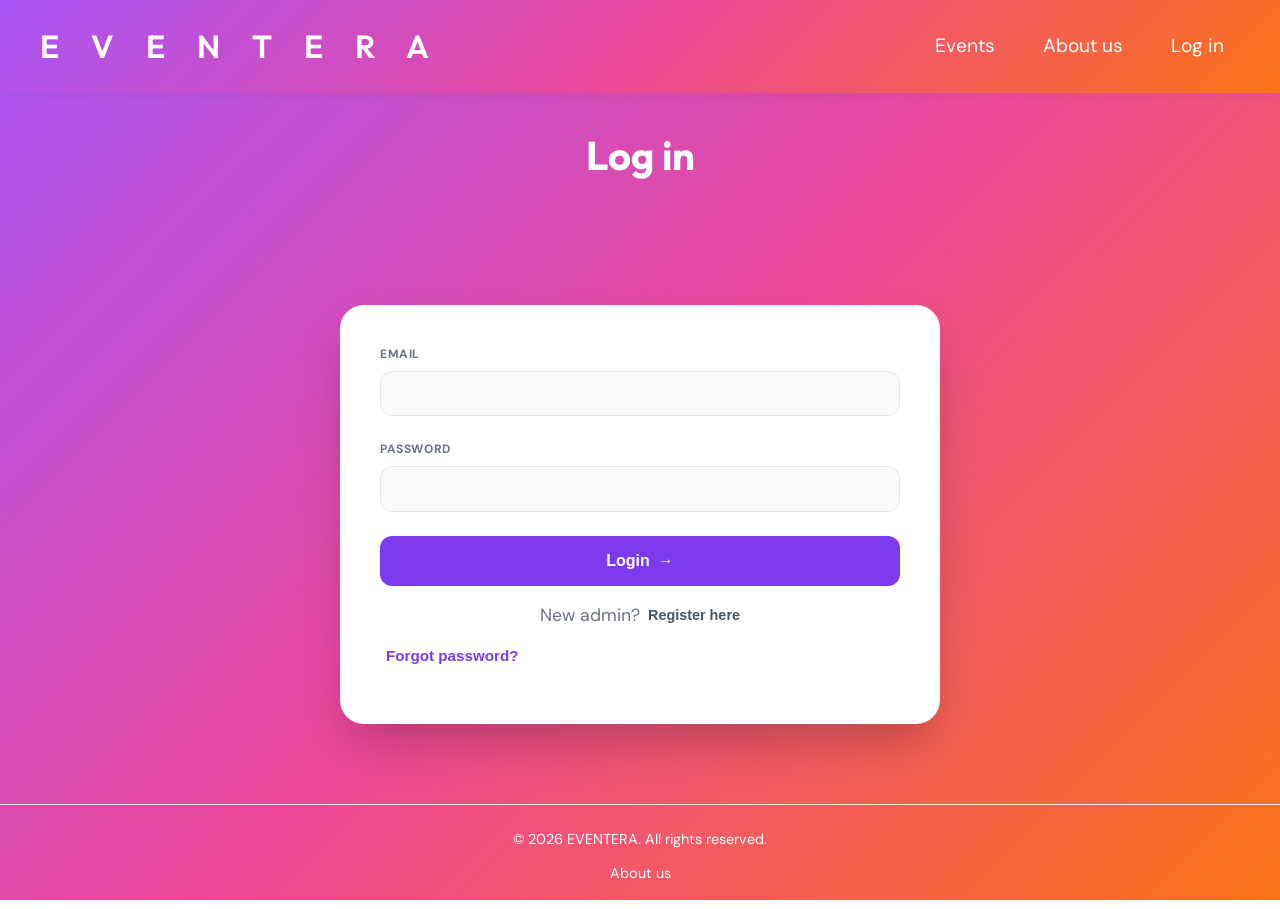
<file: admin.html>
<!DOCTYPE html>
<html lang="en">
  <head>
    <meta charset="UTF-8" />
    <meta name="viewport" content="width=device-width, initial-scale=1.0" />
    <title>Admin - Eventera</title>
    <link rel="stylesheet" href="style.css" />
    <link rel="stylesheet" href="admin.css" />
    <script type="module" src="./src/scripts/nav.js"></script>
    <link rel="stylesheet" href="https://fonts.googleapis.com/css2?family=Material+Symbols+Outlined:opsz,wght,FILL,GRAD@20..48,100..700,0..1,-50..200&icon_names=arrow_drop_down,delete,edit,keyboard_arrow_left,keyboard_arrow_right" />
    <link rel="apple-touch-icon" sizes="180x180" href="favicon/apple-touch-icon.png">
    <link rel="icon" type="image/png" sizes="32x32" href="favicon/favicon-32x32.png">
    <link rel="icon" type="image/png" sizes="16x16" href="favicon/favicon-16x16.png">
    <link rel="manifest" href="favicon/site.webmanifest">
  </head>
  <body>

    <header class="site-header">
  <nav>

    <a href="index.html" class="logo">EVENTERA</a>

    <div class="navigation">
      <!-- checkbox -->
      <input type="checkbox" id="menu-toggle" class="menu-toggle" aria-controls="main-menu">

      <!-- burger -->
      <label for="menu-toggle" class="burger" aria-label="navigation">
  <span></span>
  <span></span>
  <span></span>
</label>


      <!-- meny -->
        <ul class="nav-links" id="main-menu">
    <li><a href="events.html">Events</a></li>
    <li><a href="about.html" class="active">About us</a></li>
    <li class="nav-login-link"><a href="register.html">Log in</a></li>
    <li class="nav-myprofile-link"><a href="my-profile.html">My Profile</a></li>
    <li class="nav-admin-link"><a href="admin.html">Admin</a></li>
    <li class="nav-logout-link" style="display: none;"><a href="#">Log out</a></li>
</ul>
    </div>

  </nav>
</header>
    
    
    <main class="admin-main">
      <h1>Admin</h1>
      <div class="admin-main-sections">
        <div class="admin-left-section">

          <div class="create-event">
            <h2>Create Event</h2>
            <form id="createEventForm" class="admin-form">
              <div class="admin-form-row">
                <label for="title">Title</label>
                <input type="text" id="title" required />
              </div>
              <div class="admin-form-row">
                <label for="price">Price</label>
                <input type="number" id="price" step="0.01" min="0" required />
              </div>
              <div class="admin-form-row">
                <label for="total-spots">Total Spots</label>
                <input type="number" id="total-spots" min="0" required />
              </div>
              <div class="admin-form-row">
                <label for="location">Location</label>
                <input type="text" id="location" required />
              </div>
              <div class="admin-form-row">
                <label for="date">Date</label>
                <input type="date" id="date" required />
              </div>
              <div class="admin-form-row">
                <label for="category">Category</label>
                <input type="text" id="category" required />
              </div>
              <div class="admin-form-row">
                <label for="description">Description</label>
                <input type="text" id="description" required />
              </div>
              <div class="admin-form-row">
                <label for="image">Image</label>
                <input type="url" id="image" required />
              </div>
              <button type="submit">Create Event</button>
            </form>
          </div>
        
        <div class="admin-event-list">
            <h2>Events</h2>
            <div class="filter-search">
              <div class="filter-dropdown">
                <div class="filter-dropdown-selected" tabindex="0">Sort by category<span class="material-symbols-outlined">arrow_drop_down</span></div>
                <ul class="filter-dropdown-options">
                  <li class="dropdown-option" data-value="">All categories</li>
                </ul>
              </div>
              <div class="search-tooltip">
                
                <input type="text" id="search-input" placeholder="Search events"/>
                <span class="tooltip-text">Search by title, description or location</span>
              </div>
            </div>
            <div id="admin-event-cards-container" class="admin-event-cards"></div>
          </div>

        </div>

        <div class="admin-right-section">  
          
          <div class="event-calendar-box">
            <h2>Calendar</h2>
            <div class="event-calendar">
                <div class="calendar-header">
                  <button id="previous-month" class="previous-btn"><span class="material-symbols-outlined">keyboard_arrow_left</span></button>
                  <div id="month-year"></div>
                  <button id="next-month" class="next-btn"><span class="material-symbols-outlined">keyboard_arrow_right</span></button>
                </div>
                <div class="weekdays">
                  <div>Mon</div>
                  <div>Tue</div>
                  <div>Wed</div>
                  <div>Thu</div>
                  <div>Fri</div>
                  <div>Sat</div>
                  <div>Sun</div>
                </div>
                <div id="days"></div>
              </div>
          </div>
          
          <div class="recent-events-box">
            <h2>Recent Events</h2>
            <div id="recent-events"></div>
            </div>
          </div>
          
        </div>
      </div>
    </main>

    <footer class="site-footer">
      <div class="footer-content">
        <p>&copy; 2026 EVENTERA. All rights reserved.</p>
        <div class="footer-links">
          <a href="/about.html">About us</a>
        </div>
      </div>
    </footer>

    <script type="module" src="./src/scripts/admin.js"></script>
  </body>
</html>
</file>
<file: style.css>
@import url("https://fonts.googleapis.com/css2?family=DM+Sans:ital,opsz,wght@0,9..40,400;0,9..40,500;0,9..40,600;0,9..40,700;1,9..40,400&family=Outfit:wght@400;500;600;700&display=swap");

:root {
  --font-heading: "Outfit", system-ui, sans-serif;
  --font-body: "DM Sans", system-ui, sans-serif;
  --color-primary: #2d5a3d;
  --color-border: #e5e0d8;
  --shadow-sm: 0 2px 8px rgba(45, 90, 61, 0.06);
  --shadow-md: 0 4px 16px rgba(45, 90, 61, 0.08);
}

* {
  box-sizing: border-box;
}

body {
  margin: 0;
  min-width: 320px;
  min-height: 100vh;
  font-family: var(--font-body);
  background: linear-gradient(135deg, #a855f7 0%, #ec4899 50%, #f97316 100%);
  line-height: 1.5;
}

/* Header */
.site-header {
  padding: 1rem 2rem;
  box-shadow: var(--shadow-sm);
  position: sticky;
  top: 0;
  z-index: 100;
  background: linear-gradient(135deg, #a855f7 0%, #ec4899 50%, #f97316 100%);

}

.site-header nav {
  display: flex;
  justify-content: space-between;
  align-items: center;
  max-width: 1200px;
  margin: 0 auto;
  position: relative;
}

.logo {
  font-family: var(--font-heading);
  font-size: 2rem;
  font-weight: 600;
  color: white;
  text-decoration: none;
  letter-spacing: 1em;
  transition: color 0.2s ease;
  z-index: 110;
}

.logo:hover {
  color: rgb(152, 79, 236);
  opacity: 80%;
}



/* Nav links — desktop */
.menu-toggle {
  position: absolute;
  opacity: 0;
  pointer-events: none;
  width: 0;
  height: 0;
}

.navigation {
  position: relative;
  display: flex;
  align-items: center;
}

/* Burger-knapp */
.burger {
  display: none;
  flex-direction: column;
  justify-content: center;
  align-items: center;
  gap: 6px;
  background: transparent;
  border: none;
  cursor: pointer;
  padding: 0.4rem;
  z-index: 110;
  width: 40px;
  height: 40px;
}

.burger span {
  display: block;
  width: 26px;
  height: 2.5px;
  background: white;
  border-radius: 4px;
  transition: transform 0.3s ease, opacity 0.3s ease;
  pointer-events: none;
}

/* X-animation när menyn är öppen */
.menu-toggle:checked + .burger span:nth-child(1) {
  transform: translateY(8.5px) rotate(45deg);
}
.menu-toggle:checked + .burger span:nth-child(2) {
  opacity: 0;
  transform: scaleX(0);
}
.menu-toggle:checked + .burger span:nth-child(3) {
  transform: translateY(-8.5px) rotate(-45deg);
}

/* Desktop-meny */
.nav-links {
  list-style: none;
  display: flex;
  gap: 3rem;
  margin: 0;
  padding: 1rem;
}

.nav-links a {
  text-decoration: none;
  color: white;
  font-size: 1.2rem;
  transition: opacity 0.2s ease;
}

.nav-links a:hover {
  opacity: 0.75;
  color: rgb(152, 79, 236);
}


/* MOBIL */
@media (max-width: 768px) {

  .logo {
    font-size: 1.4rem;
    letter-spacing: 0.3em;
  }

  .burger {
    display: flex; 
  }

  .site-header {
    min-height: 73px;
  }

  .nav-links {
    position: fixed;
    top: 73px;
    left: 0;
    width: 100%;
    max-height: 0;
    overflow: hidden;
    visibility: hidden;
    clip-path: inset(0 0 100% 0);
    flex-direction: column;
    gap: 0;
    padding: 0;
    background: linear-gradient(160deg, #a855f7, #ec4899, #f97316);
    transition: max-height 0.4s ease;
    z-index: 999;
  }

  .nav-links li a {
    display: block;
    padding: 1.2rem;
    text-align: center;
    color: white;
    font-size: 1.1rem;
    border-bottom: 1px solid rgba(255, 255, 255, 0.2);
  }

  /* Öppna menyn */
  .menu-toggle:checked ~ .burger ~ .nav-links {
    max-height: 500px;
    visibility: visible;
    clip-path: inset(0 0 0 0);    
    transition: max-height 0.4s ease,
    clip-path 0.4s ease,
    visibility 0s linear 0s; 
  }
}


/* Main Content */
.main-content {
  padding: 2.5rem 2rem;
  width: 100%;
  max-width: 100%;
  max-width: 1200px;
  margin: 0 auto;
}

.main-content h1 {
  font-family: var(--font-heading);
  font-size: 2rem;
  font-weight: 600;
  color: white;
  margin: 0 0 1.5rem 0;
  letter-spacing: -0.02em;
}


.hero {
  width: 100%;
  min-height: 60vh;
  display: flex;
  flex-direction: column;
  align-items: center;
  justify-content: center;
  text-align: center;
  padding: 5rem 2rem;
  background-image: linear-gradient(
      rgba(0, 0, 0, 0.5),
      rgba(0, 0, 0, 0.4)
    ),
    url("public/hakim.png");
  background-size: cover;
  background-position: center;
  color: #fff;
}



.hero h1 {
  font-family: var(--font-heading);
  font-size: 3rem;
  font-weight: 600;
  margin: 0 0 0.5rem 0;
  letter-spacing: -0.02em;
  color: #fff;
  text-shadow: 0 1px 3px rgba(0, 0, 0, 0.3);
}

.hero p {
  margin: 0;
  font-size: 1.35rem;
  color: rgba(255, 255, 255, 0.95);
  text-shadow: 0 1px 2px rgba(0, 0, 0, 0.25);
}



/* Footer */
.site-footer {
  padding: 1.5rem 2rem;
  margin-top: 3rem;
  border-top: 1px solid var(--color-border);
  color: white;
}

.footer-content {
  max-width: 1200px;
  margin: 0 auto;
  text-align: center;
}

.footer-content p {
  margin: 0 0 0.75rem 0;
  font-size: 0.9rem;
}

.footer-links {
  display: flex;
  gap: 1.5rem;
  justify-content: center;
}

.footer-links a {
  text-decoration: none;
  color: white;
  font-size: 0.9rem;
  transition: color 0.2s ease;
}

.footer-links a:hover {
  color: var(--color-primary);
}

#logga {
  width: 22rem;
  height: 8rem;
  margin: 0;
  padding: 0;
}

#events {
  display: grid;
  grid-template-columns: repeat(auto-fill, minmax(320px, 1fr));
  gap: 2rem;
  align-items: start;
}


.nav-links li {
  display: flex;
  align-items: center;
}

.nav-logout-link {
  background: transparent;
  color: white;
  padding: 0.3rem 0.75rem;
  border: 2px solid white;
  border-radius: 15px;
  cursor: pointer;
  font-size: 1.2rem;
  font-family: "DM Sans", system-ui, sans-serif;
  text-decoration: none;
  line-height: 1.5;
  display: inline-flex;
  align-items: center;
}

.nav-logout-link:hover {
  opacity: 0.75;
  color: rgb(246, 129, 79);
  border-color: rgb(171, 79, 246);
  background-color: white;
}
</file>
<file: admin.css>
/* Admin*/
.logout-btn {
  background: transparent;
  color: white;
  width: 10%;
  padding: 0.4rem;
  border: 2px solid white;
  border-radius: 15px;
  cursor: pointer;
  font-size: 1.2rem;
  font-family: "DM Sans", system-ui, sans-serif;
}

.logout-btn:hover {
  background: white;
  color: #5b21b6;
}
.admin-main {
  display: flex;
  flex-direction: column;
  gap: 1rem;
  align-items: center;
  justify-content: center;
}

.admin-main-sections {
  gap: 50px;
  display: grid;
  grid-template-columns: repeat(auto-fit, minmax(300px, 1fr));
  max-width: 1400px;
  margin: 0 auto;
  padding: 0 2rem;
}

h1 {
  font-family: var(--font-heading);
  font-size: 2.1rem;
  font-weight: 600;
  color: white;
  letter-spacing: -0.02em;
  width: 100%;
  max-width: 1400px;
  margin: 0 auto;
  padding: 1rem 5.4rem;
}

.admin-main h2 {
  margin: 2rem 0 1rem 0;
  font-size: 1.25rem;
  text-align: center;
}

.create-event, .event-calendar-box, .recent-events-box {
  background: white;
  border-radius: 20px;
  box-shadow: var(--shadow-md);
  overflow: hidden;
  height: fit-content;
}

/* Admin form - Create events  */

.create-event {
  width: 100%;
  grid-column: 1;
}

.admin-form {
  display: flex;
  flex-direction: column;
  padding: 1.5rem;
  margin-bottom: 1rem;
}

.admin-form-row {
  margin-bottom: 0.7rem;
}

.admin-form-row label {
  display: block;
  margin-bottom: 0.25rem;
  font-weight: 500;
}

.admin-form-row input {
  width: 100%;
  padding: 0.65rem 0.75rem;
  border-radius: 10px;
  border: 1px solid #d1d5db;
  margin-bottom: 0.75rem;
  font-size: 0.9rem;
  font-family: "DM Sans", system-ui, sans-serif;
}

.admin-form-row input:focus {
  outline: none;
  border-color: #7c3aed;
}

.admin-form button {
  background: #7c3aed;
  color: white;
  width: 98%;
  margin: 0.8rem;
  padding: 1rem;
  border-radius: 15px;
  border: none;
  cursor: pointer;
  font-size: 0.9rem;
  font-weight: 600;
  align-self: center;
  font-family: "DM Sans", system-ui, sans-serif;
}

.admin-form button:hover {
  background: rgb(170, 101, 249);
}

.admin-left-section {
  display: contents;
}

.admin-right-section {
  display: flex;
  flex-direction: column;
  gap: 50px;
  grid-column: 3;
}


/* Event-lista och modal pop-up */
.admin-event-list {
  width: 100%;
  text-align: center;
  padding: 1.5rem;
  min-height: 960px;
  max-height: 1000px;
  background: white;
  border-radius: 20px;
  box-shadow: var(--shadow-md);
  height: fit-content;
  overflow: hidden;
  grid-column: 2;
}

.filter-search {
  display: flex;
  justify-content: space-between;
  margin-bottom: 1rem;
  overflow: visible;
}

.filter-dropdown {
  position: relative;
  cursor: pointer;
  width: 50%;
}

.filter-dropdown-selected {
  border: 1px solid #5b21b6;
  border-radius: 4px;
  padding: 0.2rem 0.3rem;
  background-color: white;
  display: flex;
  justify-content: center;
  font-size: 0.9rem;
}

.filter-dropdown-options {
  display: none;
  position: absolute;
  top: 100%;
  border: 1px solid #5b21b6;
  border-radius: 4px;
  background-color: white;
  padding: 0;
  list-style: none;
  margin: 0;
  z-index: 100;
  cursor: pointer;
  width: 100%;
}

.filter-dropdown-options.open {
  display: block;
}

.filter-dropdown-options li {
  padding: 4px;
}

.filter-dropdown-options li:hover {
  background-color: rgba(117, 116, 116, 0.2);
}

#search-input {
  width: 90%;
  padding: 0.34rem 0.4rem;
  border-radius: 4px;
  border: 1px solid #5b21b6;
  font-size: 0.9rem;
  font-family: "DM Sans", system-ui, sans-serif;
  margin-left: 16px;
}

#search-input:focus {
  outline: none;
  border-color: #5b21b6;
}

.search-tooltip {
  position: relative;
}

.tooltip-text {
  position: absolute;
  top: 100%;
  left: 0;
  z-index: 10;
  background-color: #FFFFFF;
  padding: 0.2rem;
  border: 1px solid #7c3aed;
  border-radius: 4px;
  opacity: 0;
  transition: opacity 1s;
  pointer-events: none;
  /* white-space: nowrap; */
}

.search-tooltip:hover .tooltip-text {
  display: block;
  opacity: 1;
}


.admin-event-cards {
  display: flex;
  flex-direction: column;
  gap: 2rem;
  max-height: 780px;
  overflow-y: auto;
  background: linear-gradient(
    white 30%,
    rgba(255, 255, 255, 0)
  ) center top,

  linear-gradient(
    rgba(255, 255, 255, 0),
    white 70%
  ) center bottom,

  radial-gradient(
    farthest-side at 50% 0,
    rgba(0, 0, 0, 0.2),
    rgba(0, 0, 0, 0)
  ) center top,

  radial-gradient(
    farthest-side at 50% 100%,
    rgba(0, 0, 0, 0.2),
    rgba(0, 0, 0, 0)
  ) center bottom;

  background-repeat: no-repeat;
  background-size: 100% 40px, 100% 40px, 100% 14px, 100% 14px;
  background-attachment: local, local, scroll, scroll;
}

.admin-event-card {
  border: 2px solid #e5e7eb;
  border-radius: 10px;
  box-shadow: var(--shadow-md);
}

.admin-event-card.past-event {
  opacity: 0.5;
  background: #f9fafb;
}

.admin-event-card.past-event p {
  color: #6b7280;
}

.past-badge {
  font-size: 0.7rem;
  background: #e5e7eb;
  color: #6b7280;
  padding: 2px 6px;
  border-radius: 10px;
  font-weight: 500;
}

.admin-event-card p {
  font-weight: 600;
  font-size: 1.1rem;
}

.event-details-btn, .modal-close-btn, .modal-save-btn {
  background: #7c3aed;
  color: white;
  width: 20%;
  margin: 0.8rem;
  padding: 0.4rem;
  border-radius: 15px;
  border: none;
  cursor: pointer;
  font-size: 0.9rem;
  font-weight: 600;
  font-family: "DM Sans", system-ui, sans-serif;
}

.event-details-btn:hover, .modal-close-btn:hover, .modal-save-btn:hover {
  background: rgb(170, 101, 249);
}

.show-more-btn {
  background: #7c3aed;
  color: white;
  width: 100%;
  padding: 0.8rem;
  border-radius: 15px;
  border: none;
  cursor: pointer;
  font-size: 0.9rem;
  font-weight: 600;
  font-family: "DM Sans", system-ui, sans-serif;
  margin-top: 1rem;
}

.show-more-btn:hover {
  background: #5b21b6;
}

.delete-event-btn {
  display: flex;
  justify-content: center;
  align-items: center;
  gap: 6px;
  background: transparent;
  color: #000000;
  width: 20%;
  margin: 0.8rem;
  padding: 0.4rem;
  border-radius: 15px;
  border: 2px solid #000000;
  cursor: pointer;
  font-size: 0.9rem;
  font-weight: 600;
  font-family: "DM Sans", system-ui, sans-serif;
}

.delete-event-btn:hover {
  background-color: rgba(117, 116, 116, 0.2);
}

.edit-field-btn {
  cursor: pointer;
  border: none;
  background-color: transparent;
}

#event-modal {
  background-color: rgba(117, 116, 116, 0.2);
  display: none;
  position: fixed;
  left: 0;
  top: 0;
  width: 100%;
  height: 100%;
}

#event-modal.show {
  display: flex;
  align-items: flex-start;
  justify-content: center;
}

.modal-box {
  display: flex;
  flex-direction: column;
  gap: 10px;
  background-color: #ffffff;
  width: 90%;
  position: relative;
  max-width: 800px;
  margin: 100px auto;
  padding: 10px;
  border-radius: 8px;
  box-shadow: 2px 4px 8px rgba(0, 0, 0, 0.6);
  max-height: 680px;
  overflow-y: auto;
}

.modal-box textarea {
  width: 100%;
  padding: 0.4rem 0.5rem;
  border-radius: 10px;
  border: 1px solid #d1d5db;
  font-size: 0.9rem;
  font-family: var(--font-body);
  resize: none;
  overflow: hidden;
}

.modal-box textarea:focus {
  outline: none;
  border-color: #7c3aed;
}

.modal-content {
  display: flex;
  justify-content: space-between;
  padding: 1rem;
  gap: 20px;
}

.modal-field {
  display: flex;
  gap: 6px;
  align-items: center;
  max-width: 340px;
}

.url-field {
  max-width: 200px;
  overflow: hidden;
  text-overflow: ellipsis;
  white-space: nowrap;
}

.modal-field input[type='date'] {
  width: 100%;
  padding: 0.65rem 0.75rem;
  border-radius: 10px;
  border: 1px solid #d1d5db;
  font-size: 0.9rem;
  font-family: var(--font-body);
  resize: none;
  overflow: hidden;
}

.modal-field input[type='date']:focus {
  outline: none;
  border-color: #7c3aed;
}

.modal.field:focus-within {
  background: #faf5ff;
  border-radius: 6px;
}

.read-more-btn {
  background: transparent;
  color: #000000;
  width: auto;
  margin: 0.8rem;
  border-radius: 8px;
  border: 1px solid black;
  cursor: pointer;
  font-size: 0.9rem;
  font-weight: 600;
  font-family: "DM Sans", system-ui, sans-serif;
}

.read-more-btn:hover {
  background-color: rgba(117, 116, 116, 0.2);
}

.modal-footer {
  display: flex;
  justify-content: space-between;
}

.modal-footer p {
  margin: 0;
}

.left-modal {
  display: flex;
  flex-direction: column;
  gap: 10px;
}

.right-modal {
  display: flex; 
}

.bookings-panel {
  display: flex;
  flex-direction: column;
  border-radius: 10px;
  border: 2px solid #e5e7eb;
  padding: 1rem;
  align-items: center;
  overflow-y: auto;
  max-height: 500px;
  gap: 10px;
}

.booking-item {
  border-top: 1px solid #e5e7eb;
}

.booking-item p {
  margin: 0;
}

.remove-booking-btn {
  display: flex;
  justify-content: center;
  align-items: center;
  gap: 6px;
  background: transparent;
  color: #000000;
  width: 72%;
  margin: 0.8rem;
  padding: 0.2rem;
  border-radius: 15px;
  border: 2px solid #000000;
  cursor: pointer;
  font-size: 0.9rem;
  font-weight: 600;
  font-family: "DM Sans", system-ui, sans-serif;
}

.remove-booking-btn:hover {
  background-color: rgba(117, 116, 116, 0.2);

}


/* Calendar */
.event-calendar-box {
  display: flex;
  width: 100%;
  text-align: center;
  flex-direction: column;
  align-items: center;
}

.event-calendar {
  overflow: hidden;
  width: 300px;
  padding: 10px;
  box-sizing: border-box;
}

.calendar-header {
  display: flex;
  justify-content: space-between;
  align-items: center;
  padding: 10px;
}

.event-calendar button {
  cursor: pointer;
  border: none;
  background-color: transparent;
}

#month-year {
  font-weight: 600;
}

.weekdays, #days {
  display: grid;
  grid-template-columns:repeat(7, 1fr);
  gap: 10px;
  width: 100%;
}

/* .weekdays div {
  
} */

#days {
  margin: 6px 0 6px 0;
}

#days div, .weekdays div {
  display: flex;
  align-items: center;
  justify-content: center;
  box-sizing: border-box;
}

#days div {
  aspect-ratio: 1;
  position: relative;
}

#days div:hover {
  background-color: rgba(117, 116, 116, 0.2);
  cursor: pointer;
  border-radius: 4px;
}

#days div.selected {
  border: 1px solid rgba(0, 0, 0, 0.5);
  border-radius: 4px;
}

.has-event::after {
  content: '';
  width: 5px;
  height: 5px;
  border-radius: 50%;
  background-color:#7c3aed;
  position: absolute;
  bottom: 3px;
  left: 50%;
  transform: translateX(-50%);
}

.current-date {
  /* background-color: rgba(117, 116, 116, 0.2); */
  background: linear-gradient(135deg, #a855f7 0%, #ec4899 50%, #f97316 100%);
  border-radius: 4px;
}

.other-month {
  opacity: 0.3;
}

#day-events-panel {
  max-height: 0;
  opacity: 0;
  border-top: 1px solid #e5e7eb;
  overflow: hidden;
  transition: max-height 0.3s ease, opacity 0.25s ease;
}

#day-events-panel.open {
  max-height: 400px;
  opacity: 1;
  overflow-y: scroll;
}

.day-event-item {
  position: relative;
  padding-left: 14px;
}

.day-event-item::before {
  content: '';
  position: absolute;
  left: 0;
  top: 0;
  bottom: 0;
  width: 3px;
  background: linear-gradient(135deg, #a855f7 0%, #ec4899 50%, #f97316 100%);
  border-radius: 2px;
}

/* Recent Events - Event History */
.recent-events-box {
  width: 100%;
  text-align: center;
}

.recent-event-item {
  border-top: 1px solid #e5e7eb;
}


/* Message box */
.message-box-overlay {
  position: fixed;
  inset: 0;
  background-color: rgba(0, 0, 0, 0.5);
  display: flex;
  align-items: center;
  justify-content: center;
  /* z-index: 1000; */
}

.message-box {
  background-color: #FFFFFF;
  display: flex;
  flex-direction: column;
  align-items: center;
  border-radius: 10px;
  padding: 2rem;
  box-shadow: 2px 4px 10px rgba(0, 0, 0, 0.2);
  gap: 10px;
}

.message-box-btns {
  display: flex;
  justify-content: space-evenly;
}

.confirm-btn {
  background: #7c3aed;
  color: white;
  width: 50%;
  margin: 0.8rem;
  padding: 1rem;
  border-radius: 15px;
  border: none;
  cursor: pointer;
  font-size: 0.9rem;
  font-weight: 600;
  font-family: "DM Sans", system-ui, sans-serif;
}

.confirm-btn:hover {
  background: #5b21b6;
}

.cancel-btn {
  background-color: rgba(0, 0, 0, 0.5);
  color: rgb(0, 0, 0);
  width: 50%;
  margin: 0.8rem;
  padding: 0.8rem;
  border-radius: 15px;
  border: none;
  cursor: pointer;
  font-size: 0.9rem;
  font-weight: 600;
  font-family: "DM Sans", system-ui, sans-serif;
}

.cancel-btn:hover {
  background-color: rgba(0, 0, 0, 0.6);
}

.ok-btn {
  background: #7c3aed;
  color: white;
  width: 50%;
  margin: 0.8rem;
  padding: 1rem;
  border-radius: 15px;
  border: none;
  cursor: pointer;
  font-size: 0.9rem;
  font-weight: 600;
  font-family: "DM Sans", system-ui, sans-serif;
}

.ok-btn:hover {
  background: #5b21b6;
}


/* Responsive */
@media (max-width: 768px) {
  .admin-main-sections {
    grid-template-columns: 1fr;
    padding: 0 1rem;
  }

  .admin-right-section, .create-event, .admin-event-list {
    grid-column: 1;
  }

  .admin-event-cards {
    overflow-y: visible;
    max-height: none;
  }

  .admin-event-list {
    overflow: visible;
    max-height: none;
  }

  .filter-dropdown {
    width: 64%;
  }

  #event-modal.show {
    align-items: flex-start;
  }

  .modal-box {
    width: 100%;
    margin: 0;
    border-radius: 0;
    padding: 90px 0 0 0;
    
  }

  .modal-content {
    flex-direction: column;
  }

  .left-modal, .right-modal {
    width: 100%
  }

  .delete-event-btn {
    width: 50%;
  }

  .modal-footer {
    position: sticky;
    bottom: 0;
    background: white;
    padding: 1rem;
    box-shadow: 0 -2px 10px rgba(0,0,0,0.1);
    z-index: 10;
  }

  .modal-content {
    flex-direction: column;
  }

  .logout-btn {
    width: 16%;
  }

  h1 {
    padding-left: 2rem;
  }
}
</file>
<file: register.css>
body {
    margin: 0;
    font-family: var(--font-body); 
    background: linear-gradient(135deg, #a855f7 0%, #ec4899 50%, #f97316 100%);
    background-attachment: fixed;
    min-height: 100vh;
    display: flex;
    flex-direction: column;
}

.main-content {
    flex: 1;
    display: flex;
    flex-direction: column;
    align-items: center;
    justify-content: center;
    padding: 2rem;
}

.badge-top {
    background: rgba(255, 255, 255, 0.2);
    backdrop-filter: blur(4px);
    color: white;
    padding: 0.4rem 1rem;
    border-radius: 20px;
    font-size: 0.85rem;
    margin-bottom: 1rem;
    display: inline-flex;
    align-items: center;
    gap: 0.5rem;
}

h2 {
    color: white;
    font-size: 2.5rem;
    margin: 0 0 0.5rem 0;
    font-weight: 700;
    font-family: "Outfit", system-ui, sans-serif;
}

.subtitle {
    color: rgba(255, 255, 255, 0.9);
    margin-bottom: 2rem;
}

.login-wrapper, .register-wrapper {
    background: white;
    width: 100%;
    min-width: 300px;
    max-width: 600px;
    padding: 2.5rem;
    border-radius: 24px;
    box-shadow: 0 25px 50px -12px rgba(0, 0, 0, 0.25);
    margin-top: 5rem;
}

.form-group {
    margin-bottom: 1.5rem;
    display: flex;
    flex-direction: column;
    gap: 0.5rem;
}

.form-group label {
    text-transform: uppercase;
    font-size: 0.75rem;
    font-weight: 700;
    color: #6b7280; 
    letter-spacing: 0.05em;
}

.form-group input {
    width: 100%;
    padding: 0.8rem 1rem;
    border: 1px solid #e5e7eb;
    border-radius: 12px;
    font-size: 1rem;
    background-color: #f9fafb;
    transition: all 0.2s;
    box-sizing: border-box;
}
#forgotPasswordForm input {
    width: 100%;
    padding: 0.8rem 1rem;
    border: 1px solid #e5e7eb;
    border-radius: 12px;
    font-size: 1rem;
    background-color: #f9fafb;
    transition: all 0.2s;
    box-sizing: border-box;
    font-family: var(--font-body);
}

.form-group input:focus {
    outline: none;
    border-color: #a855f7;
    background-color: white;
    box-shadow: 0 0 0 4px rgba(168, 85, 247, 0.1);
}

button[type="submit"] {
    width: 100%;
    background: #7c3aed; 
    color: white;
    border: none;
    padding: 1rem;
    border-radius: 12px;
    font-size: 1rem;
    font-weight: 600;
    cursor: pointer;
    display: flex;
    align-items: center;
    justify-content: center;
    gap: 0.5rem;
    transition: background 0.2s;
    margin-top: 1rem;
}

button[type="submit"]:hover {
    background: #6d28d9;
}

button[type="submit"]::after {
    content: " →";
}

#showRegisterBtn, #showLoginBtn {
    background: none;
    border: none;
    color: #4b5563;
    margin-top: 1.5rem;
    width: 100%;
    font-size: 0.9rem;
    cursor: pointer;
}

#showRegisterBtn:hover, #showLoginBtn:hover {
    text-decoration: underline;
    color: #7c3aed;
}

.login-wrapper h2, .register-wrapper h2 {
    display: none;
}



.auth-row {
  display: flex;
  align-items: center;
  justify-content: center;
  margin-top: 1rem;
  gap: 8px;
}

.auth-row p {
    margin: 0 !important;
  padding: 0 !important;
  width: auto !important;           
  color: #6b7280;
  font-size: 1.1rem;
  white-space: nowrap;
}

.auth-row button {
    margin: 0 !important;
  padding: 0 !important;
  width: auto !important;       
  background: none;
  border: none !important;
  color: #7c3aed;
  font-weight: 600;
  font-size: 1.7rem;
  cursor: pointer;
  white-space: nowrap;
}

/* Forgot password */
.forgot-password {
  margin-top: 1.5rem;
  text-align: center;
}

#forgotPasswordBtn {
  background: none;
  border: none;
  color: #7c3aed;
  font-size: 0.95rem;
  font-weight: 600;
  cursor: pointer;
}

#forgotPasswordBtn:hover {
  text-decoration: underline;
}

#forgotPasswordForm {
  margin-top: 1.5rem;
  padding: 1.5rem;
  background: #f9fafb;
  border-radius: 16px;
  box-shadow: inset 0 0 0 1px #e5e7eb;
  display: none;
}

#forgotPasswordForm .form-group {
  margin-bottom: 1rem;
}

#forgotPasswordForm button[type="submit"] {
  background: #ec4899;
}

#forgotPasswordForm button[type="submit"]:hover {
  background: #db2777;
}

#forgotEmail:focus {
    outline: none;
    border-color: #a855f7;
    background-color: white;
    box-shadow: 0 0 0 4px rgba(168, 85, 247, 0.1);
}

.auth-header {
  text-align: center;
  margin-bottom: 2rem;
}

@media (max-width: 768px) {
    .login-wrapper, .register-wrapper {
     min-width: auto;

    }
}
</file>
